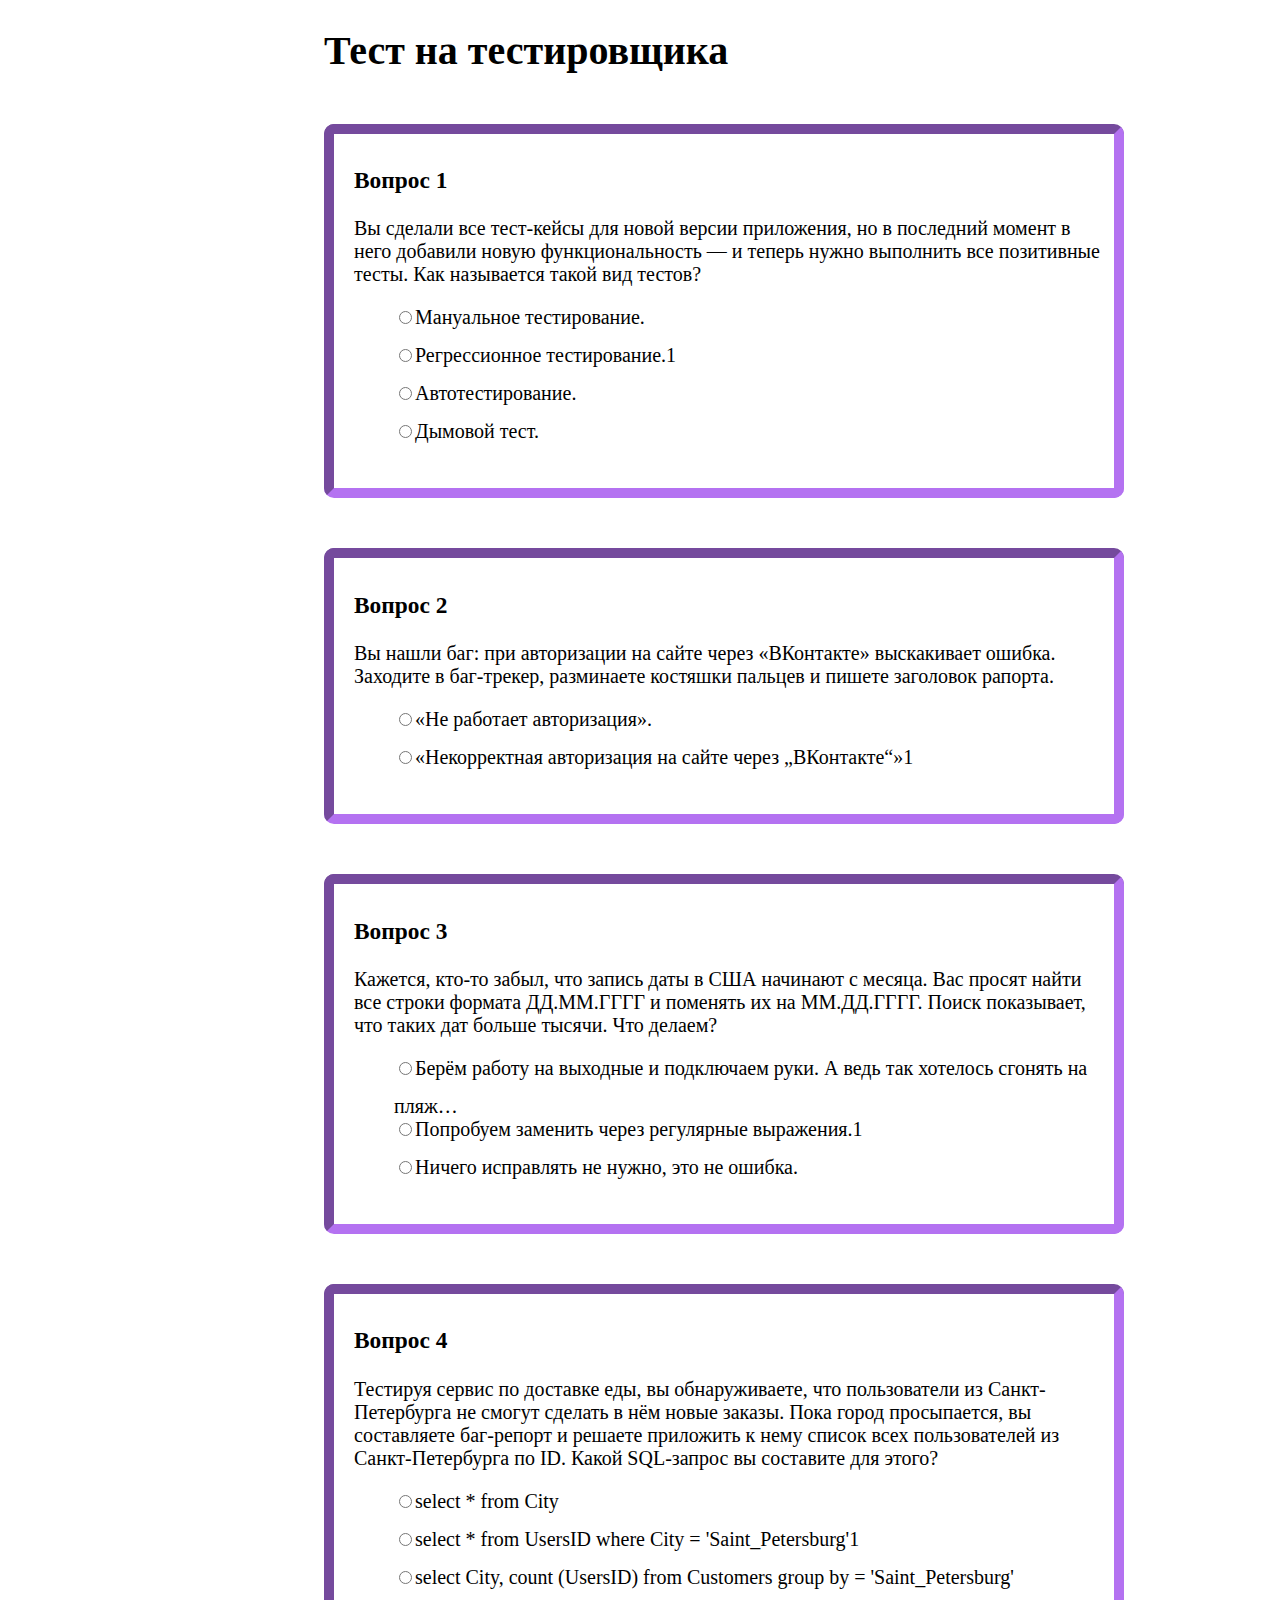
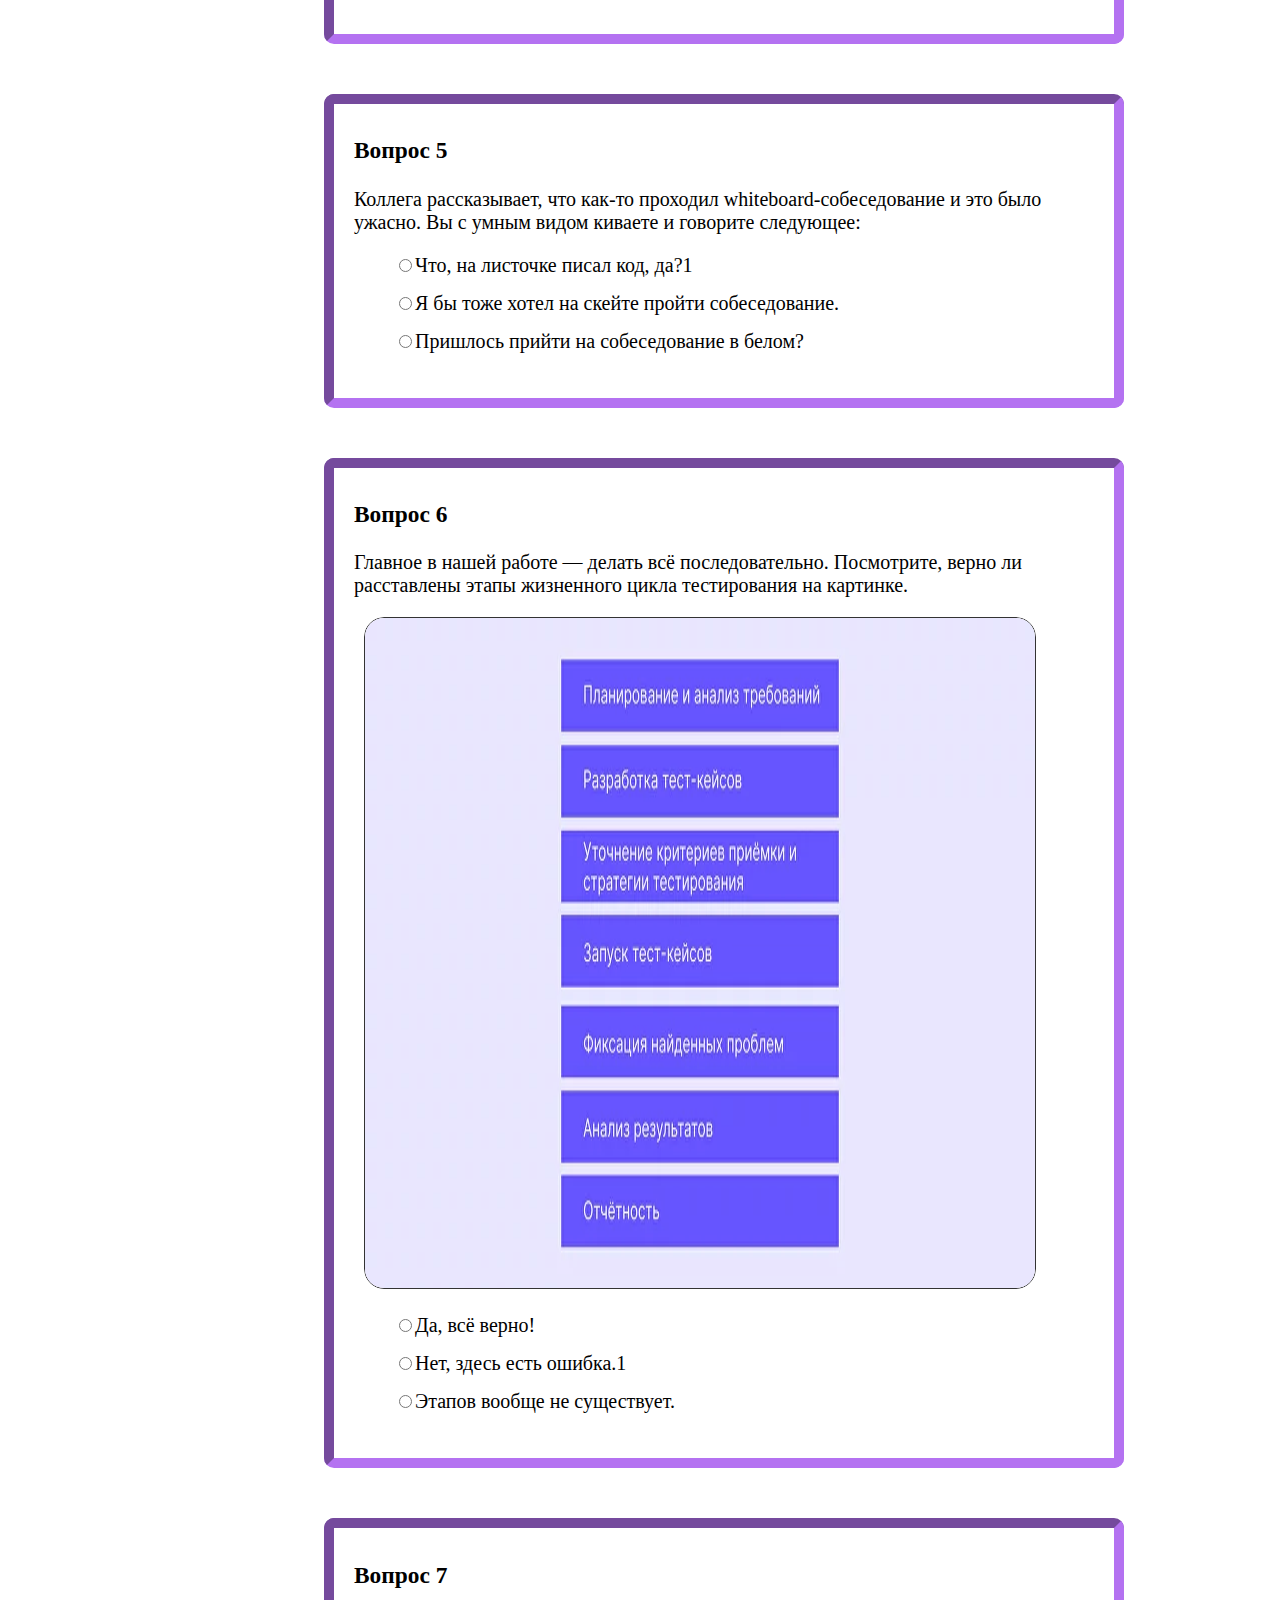
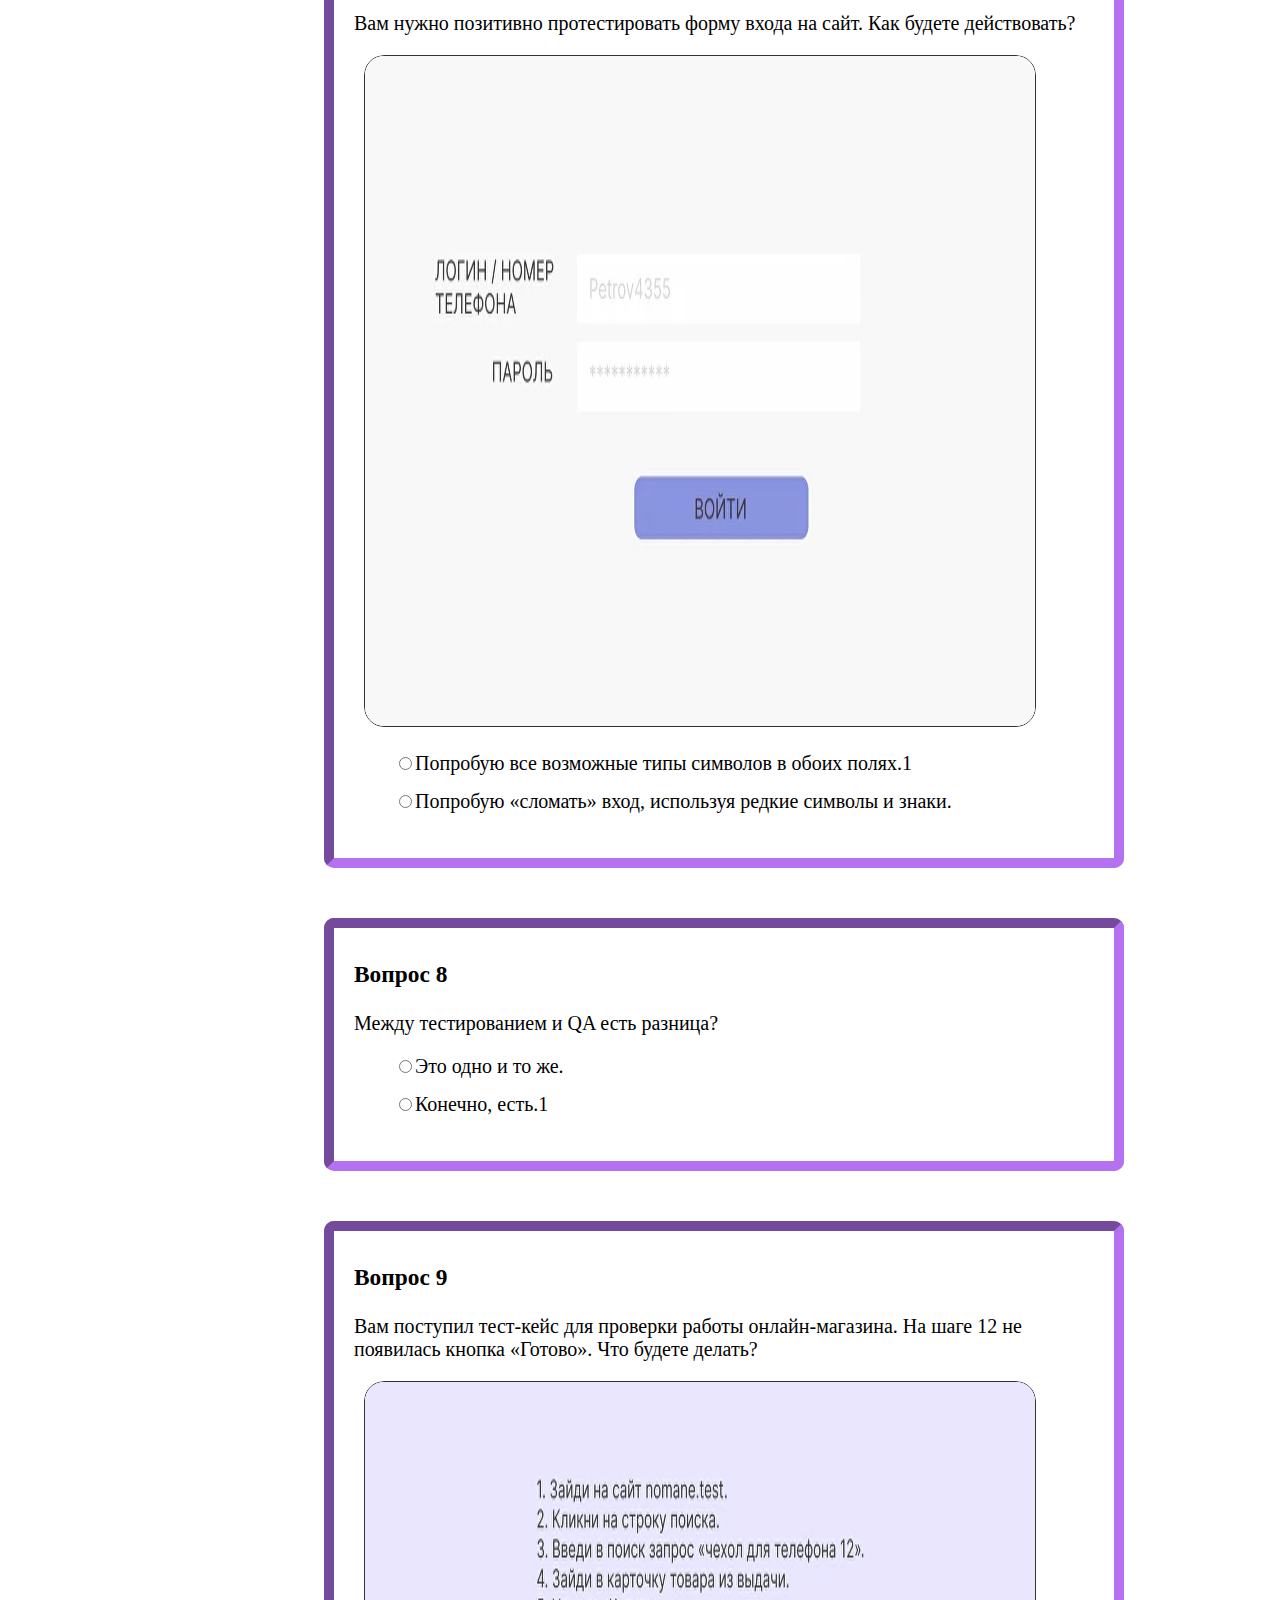
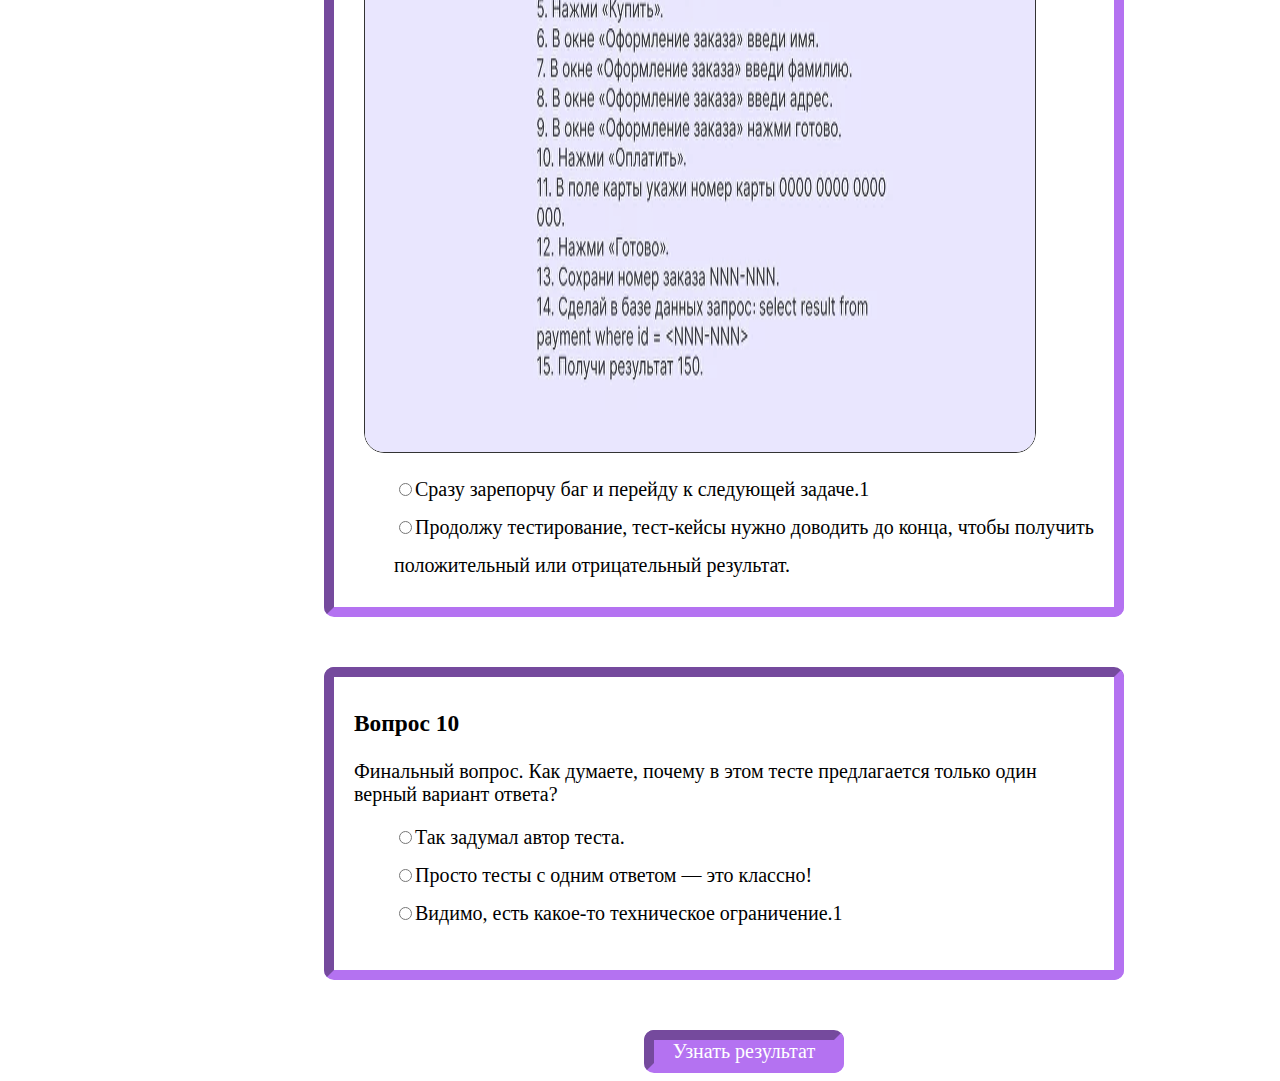
<file: ishak-main/laba-test/index.html>
<!DOCTYPE html>
<html lang="en">
<head>
    <meta charset="UTF-8">
    <meta name="viewport" content="width=device-width, initial-scale=1.0">
    <title>Тест</title>
    <link rel="stylesheet" href="/laba-test/style.css">
</head>
<body>
    <section class="general">
        <div class="zagalovok">
            <h1 class="">Тест на тестировщика</h1><br>
        </div>
        <div class="question">
            <h3>Вопрос 1</h3>
            <p>Вы сделали все тест-кейсы для новой версии приложения, но в последний момент в него добавили новую функциональность — и теперь нужно выполнить все позитивные тесты. Как называется такой вид тестов?</p>
            <ul class="variants">
                <input type="radio" name="question1" id="">Мануальное тестирование.</input><br>
                <input type="radio" name="question1" value="1" id="correct">Регрессионное тестирование.1</input><br>
                <input type="radio" name="question1" id="">Автотестирование.</input><br>
                <input type="radio" name="question1" id="">Дымовой тест.</input><br>
            </ul>
        </div>
        <div class="question">
            <h3>Вопрос 2</h3>
            <p>Вы нашли баг: при авторизации на сайте через «ВКонтакте» выскакивает ошибка. Заходите в баг-трекер, разминаете костяшки пальцев и пишете заголовок рапорта.</p>
            <ul class="variants">
                <input type="radio" name="question2" id="">«Не работает авторизация».</input><br>
                <input type="radio" name="question2" value="1" id="correct">«Некорректная авторизация на сайте через „ВКонтакте“»1</input><br>
            </ul>
        </div>
        <div class="question">
            <h3>Вопрос 3</h3>
            <p>Кажется, кто-то забыл, что запись даты в США начинают с месяца. Вас просят найти все строки формата ДД.ММ.ГГГГ и поменять их на ММ.ДД.ГГГГ. Поиск показывает, что таких дат больше тысячи. Что делаем?            </p>
            <ul class="variants">
                <input type="radio" name="question3" id="">Берём работу на выходные и подключаем руки. А ведь так хотелось сгонять на пляж…</input><br>
                <input type="radio" name="question3" value="1" id="correct">Попробуем заменить через регулярные выражения.1</input><br>
                <input type="radio" name="question3" id="">Ничего исправлять не нужно, это не ошибка.</input><br>
            </ul>
        </div>
        <div class="question">
            <h3>Вопрос 4</h3>
            <p>Тестируя сервис по доставке еды, вы обнаруживаете, что пользователи из Санкт-Петербурга не смогут сделать в нём новые заказы. Пока город просыпается, вы составляете баг-репорт и решаете приложить к нему список всех пользователей из Санкт-Петербурга по ID. Какой SQL-запрос вы составите для этого?</p>
            <ul class="variants">
                <input type="radio" name="question4" id="">select * from Сity</input><br>
                <input type="radio" name="question4" value="1" id="correct">select * from UsersID where City = 'Saint_Petersburg'1</input><br>
                <input type="radio" name="question4" id="">select City, count (UsersID) from Customers group by = 'Saint_Petersburg'</input><br>
            </ul>
        </div>
        <div class="question">
            <h3>Вопрос 5</h3>
            <p>Коллега рассказывает, что как-то проходил whiteboard-собеседование и это было ужасно. Вы с умным видом киваете и говорите следующее:
            </p>
            <ul class="variants">
                <input type="radio" name="question5" value="1" id="correct">Что, на листочке писал код, да?1</input><br>
                <input type="radio" name="question5" id="">Я бы тоже хотел на скейте пройти собеседование.</input><br>
                <input type="radio" name="question5" id="">Пришлось прийти на собеседование в белом?</input><br>
            </ul>
        </div>
        <div class="question">
            <h3>Вопрос 6</h3>
            <p>Главное в нашей работе — делать всё последовательно. Посмотрите, верно ли расставлены этапы жизненного цикла тестирования на картинке.</p>
            <img src="/laba-test/image5.jpg" alt="">
            <ul class="variants">
                <input type="radio" name="question6" id="">Да, всё верно!</input><br>
                <input type="radio" name="question6" value="1" id="correct">Нет, здесь есть ошибка.1</input><br>
                <input type="radio" name="question6" id="">Этапов вообще не существует.</input><br>
            </ul>
        </div>
        <div class="question">
            <h3>Вопрос 7</h3>
            <p>Вам нужно позитивно протестировать форму входа на сайт. Как будете действовать?</p>
            <img src="/laba-test/image1.jpg" alt="">
            <ul class="variants">
                <input type="radio" name="question7" value="1" id="correct">Попробую все возможные типы символов в обоих полях.1</input><br>
                <input type="radio" name="question7" id="">Попробую «сломать» вход, используя редкие символы и знаки.</input><br>
            </ul>
        </div>
        <div class="question">
            <h3>Вопрос 8</h3>
            <p>Между тестированием и QA есть разница?</p>
            <ul class="variants">
                <input type="radio" name="question8" id="">Это одно и то же.</input><br>
                <input type="radio" name="question8" value="1" id="correct">Конечно, есть.1</input><br>

            </ul>
        </div>
        <div class="question">
            <h3>Вопрос 9</h3>
            <p>Вам поступил тест-кейс для проверки работы онлайн-магазина. На шаге 12 не появилась кнопка «Готово». Что будете делать?</p>
            <img src="/laba-test/image6.jpg" alt="">
            <ul class="variants">
                <input type="radio" name="question9" value="1" id="correct">Сразу зарепорчу баг и перейду к следующей задаче.1</input><br>
                <input type="radio" name="question9" id="">Продолжу тестирование, тест-кейсы нужно доводить до конца, чтобы получить положительный или отрицательный результат.</input><br>
            </ul>
        </div>
        <div class="question">
            <h3>Вопрос 10</h3>
            <p>Финальный вопрос. Как думаете, почему в этом тесте предлагается только один верный вариант ответа?</p>
            <ul class="variants">
                <input type="radio" name="question10" id="">Так задумал автор теста.</input><br>
                <input type="radio" name="question10" id="">Просто тесты с одним ответом — это классно!</input><br>
                <input type="radio" name="question10" value="1" id="correct">Видимо, есть какое-то техническое ограничение.1</input><br>
            </ul>
        </div>

        <div class="gotov">
            <button onclick="checkAnswers()"> Узнать результат </button>
        </div>
    </section>
    <script src="/laba-test/script.js"></script>
</body>
</html>
</file>
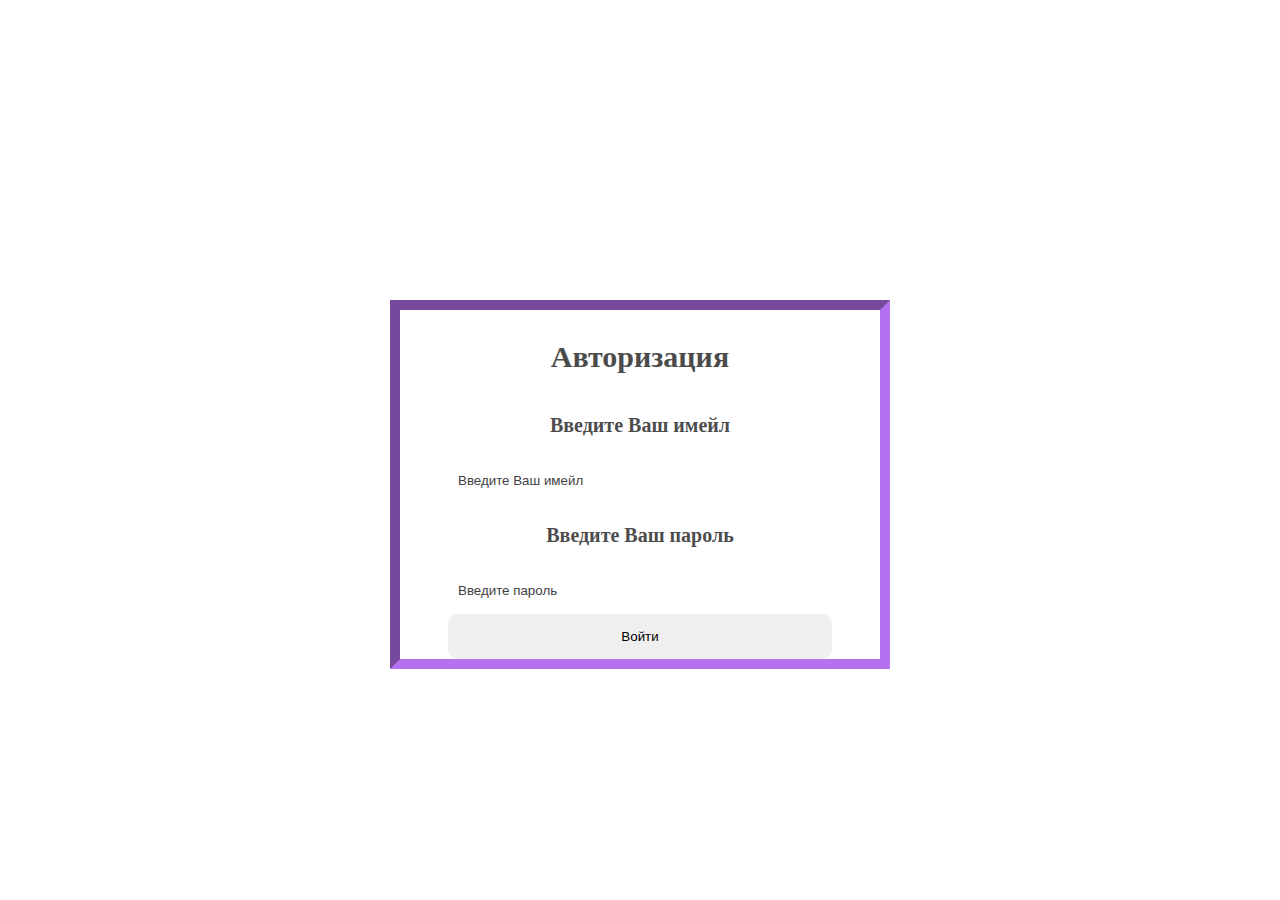
<file: ishak-main/laba-test/authorization.html>
<!DOCTYPE html>
<html lang="en">
<head>
    <meta charset="UTF-8">
    <meta name="viewport" content="width=
    device-width, initial-scale=1.0">
    <title>Авторизация</title>
    <link rel="stylesheet" href="/laba-test/authorization.css">
</head>
<body>
    <div class="form_auth_block">
        <div class="form_auth_block_content">
          <h1 class="form_auth_block_head_text">Авторизация</h1>
          <form class="form_auth_style" action="#" method="post">
            <label>Введите Ваш имейл</label>
            <input type="email" name="auth_email" placeholder="Введите Ваш имейл" required >
            <label>Введите Ваш пароль</label>
            <input type="password" name="auth_pass" placeholder="Введите пароль" required >
            <input type="button"onclick="validateLoginForm()" value="Войти" >
          </form>
        </div>
      </div>
      <script src="/laba-test/authorization.js"></script>
</body>
</html>
</file>
<file: laba-test/style.css>
.general {
    width: 800px;
    margin-left: 25%;
    text-align: left;
    font-size: 20px;
}
input {
    margin-bottom: 20px;
}

.question {
    display: block;
    border: 10px inset rgb(180, 114, 241);
    margin-bottom: 50px;
    padding: 10px;
    padding-left: 20px;
    border-radius: 10px;
s
}
img {
    margin-left: 10px;
    aspect-ratio: 1;
    border-radius: 20px;
    border: 1px solid ;
    transition: .5s;
    cursor: pointer;
    -webkit-mask: 
      linear-gradient(135deg,#000c 40%,#000,#000c 60%)
      100% 100%/250% 250%;
  }
  img:hover {
    -webkit-mask-position: 0 0;
  }

  button {
      margin-left: 40%;
    background:  rgb(180, 114, 241);
	color: white;
    border: 10px inset rgb(180, 114, 241);
	padding: 0;
	font: inherit;
	cursor: pointer;
    outline: inherit;
    width: 200px;
    border-radius: 10px;
    font-weight: 500;

  }

  #verni1, #verni2, #verni3, #verni4, #verni5, #verni6, #verni7, #verni8, #verni9 ,#verni10{
    max-width: 30px;
    max-height: 30px;
    border: none;
  }
</file>
<file: laba-test/authorization.css>
.form_auth_block{
    width: 500px;
    height: 500px;
    margin: 0 auto;
    background-size: cover;
    border-radius: 4px;

}
.form_auth_block_content{
    margin-top: 300px;
  border: 10px inset rgb(180, 114, 241);
  font-size: 20px;


}
.form_auth_block_head_text{
    display: block;
    text-align: center;
    padding: 10px;
    font-size: 30px;
    font-weight: 600;
    background: #ffffff;
    opacity: 0.7;
}
.form_auth_block label{
    display: block;
    text-align: center;
    padding: 10px;
    background: #ffffff;
    opacity: 0.7;
    font-weight: 600;
    margin-bottom: 10px;
    margin-top: 10px;
}
.form_auth_block input{
  display: block;
  margin: 0 auto;
  width: 80%;
  height: 45px;
  border-radius: 10px;  
  border:none;
  outline: none;
}
input:focus {
  color: #000000;
  border-radius: 10px;
  border: 2px solid rgb(180, 114, 241);
}
.form_auth_button{
    display: block;
    background:  rgb(180, 114, 241);
    width: 20%;
    margin: 0 auto;
    margin-top: 10px;
    margin-bottom: 20px;
    border: 10px inset rgb(180, 114, 241);
    height: 35px;
    cursor: pointer;
    color: white;
    font-weight: 500;

}
::-webkit-input-placeholder {color:#3f3f44; padding-left: 10px;} // Это стили для placeholder
::-moz-placeholder          {color:#3f3f44; padding-left: 10px;} // Это стили для placeholder
:-moz-placeholder           {color:#3f3f44; padding-left: 10px;} // Это стили для placeholder
:-ms-input-placeholder      {color:#3f3f44; padding-left: 10px;} // Это стили для placeholder
</file>
